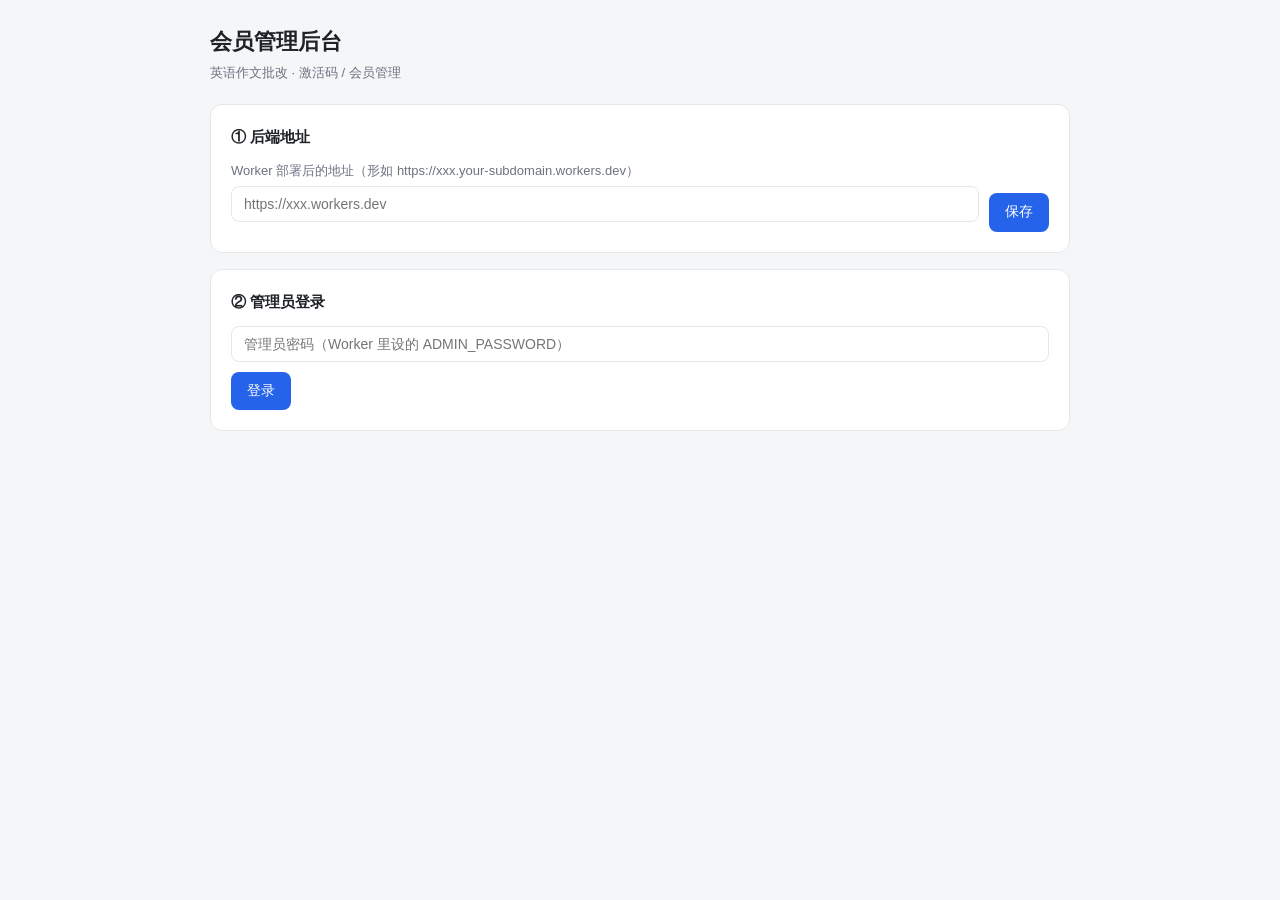
<file: admin.html>
<!DOCTYPE html>
<html lang="zh-CN">
<head>
<meta charset="UTF-8">
<meta name="viewport" content="width=device-width, initial-scale=1.0">
<title>会员管理后台 · 英语作文批改</title>
<style>
  :root {
    --bg: #f5f6f8; --card: #ffffff; --text: #1f2328; --muted: #6b7280;
    --border: #e5e7eb; --primary: #2563eb; --primary-dark: #1d4ed8;
    --danger: #dc2626; --success: #16a34a; --warning: #d97706;
  }
  * { box-sizing: border-box; margin: 0; padding: 0; }
  body { font-family: -apple-system, "Segoe UI", "Microsoft YaHei", sans-serif; background: var(--bg); color: var(--text); padding: 24px; line-height: 1.6; }
  .container { max-width: 860px; margin: 0 auto; }
  h1 { font-size: 22px; margin-bottom: 4px; }
  .sub { color: var(--muted); font-size: 13px; margin-bottom: 20px; }
  .card { background: var(--card); border: 1px solid var(--border); border-radius: 12px; padding: 20px; margin-bottom: 16px; }
  .card h2 { font-size: 15px; margin-bottom: 12px; }
  label { font-size: 13px; color: var(--muted); display: block; margin-bottom: 4px; }
  input, select { width: 100%; padding: 9px 12px; border: 1px solid var(--border); border-radius: 8px; font-size: 14px; margin-bottom: 10px; }
  input:focus, select:focus { outline: none; border-color: var(--primary); }
  button { background: var(--primary); color: #fff; border: none; padding: 10px 16px; border-radius: 8px; font-size: 14px; cursor: pointer; }
  button:hover { background: var(--primary-dark); }
  button.secondary { background: #fff; color: var(--text); border: 1px solid var(--border); }
  button.danger { background: var(--danger); }
  .row { display: flex; gap: 10px; align-items: flex-end; }
  .row > div { flex: 1; }
  .row button { height: 39px; flex: 0 0 auto; }
  table { width: 100%; border-collapse: collapse; font-size: 13px; }
  th, td { text-align: left; padding: 8px 10px; border-bottom: 1px solid var(--border); }
  th { color: var(--muted); font-weight: 500; }
  .badge { padding: 2px 8px; border-radius: 10px; font-size: 12px; }
  .badge.active { background: #dcfce7; color: var(--success); }
  .badge.expired { background: #fee2e2; color: var(--danger); }
  .badge.used { background: #f3f4f6; color: var(--muted); }
  .badge.unused { background: #dcfce7; color: var(--success); }
  .codes-result { margin-top: 10px; }
  .code-item { font-family: monospace; font-size: 14px; background: #f9fafb; border: 1px dashed var(--border); border-radius: 6px; padding: 6px 10px; margin-bottom: 6px; display: flex; justify-content: space-between; align-items: center; }
  .code-item button { padding: 4px 10px; font-size: 12px; }
  .toast { position: fixed; top: 20px; left: 50%; transform: translateX(-50%); background: #111827; color: #fff; padding: 10px 20px; border-radius: 8px; font-size: 14px; display: none; z-index: 99; }
  .hint { font-size: 12px; color: var(--muted); margin-top: 6px; }
</style>
</head>
<body>
<div class="container">
  <h1>会员管理后台</h1>
  <div class="sub">英语作文批改 · 激活码 / 会员管理</div>

  <div class="card">
    <h2>① 后端地址</h2>
    <div class="row">
      <div><label>Worker 部署后的地址（形如 https://xxx.your-subdomain.workers.dev）</label>
      <input id="apiBase" placeholder="https://xxx.workers.dev"></div>
      <button onclick="saveBase()">保存</button>
    </div>
  </div>

  <div class="card" id="loginCard">
    <h2>② 管理员登录</h2>
    <input type="password" id="pwd" placeholder="管理员密码（Worker 里设的 ADMIN_PASSWORD）">
    <button onclick="login()">登录</button>
  </div>

  <div id="mainPanel" style="display:none;">
    <div class="card">
      <h2>③ 生成激活码</h2>
      <div class="row">
        <div><label>会员时长</label>
        <select id="days">
          <option value="30">30 天</option>
          <option value="90">90 天</option>
          <option value="180">180 天</option>
          <option value="365">365 天</option>
        </select></div>
        <div><label>数量</label><input id="count" type="number" value="1" min="1" max="100"></div>
        <button onclick="genCodes()">生成</button>
      </div>
      <div class="codes-result" id="codesResult"></div>
    </div>

    <div class="card">
      <h2>④ 用户列表</h2>
      <table>
        <thead><tr><th>手机号 / 账号</th><th>会员到期</th><th>状态</th></tr></thead>
        <tbody id="usersBody"><tr><td colspan="3" style="color:var(--muted)">点击下方按钮加载</td></tr></tbody>
      </table>
      <button class="secondary" onclick="loadUsers()" style="margin-top:10px">刷新用户</button>
    </div>

    <div class="card">
      <h2>⑤ 激活码列表</h2>
      <table>
        <thead><tr><th>激活码</th><th>时长</th><th>状态</th><th>使用者</th></tr></thead>
        <tbody id="codesBody"><tr><td colspan="4" style="color:var(--muted)">点击下方按钮加载</td></tr></tbody>
      </table>
      <button class="secondary" onclick="loadCodes()" style="margin-top:10px">刷新激活码</button>
    </div>

    <button class="danger" onclick="logout()">退出登录</button>
  </div>
</div>

<div class="toast" id="toast"></div>

<script>
  const $ = (id) => document.getElementById(id);
  const api = () => (localStorage.getItem('eg_admin_base') || '').replace(/\/+$/, '');
  const token = () => localStorage.getItem('eg_admin_token') || '';

  function toast(msg) {
    const t = $('toast'); t.textContent = msg; t.style.display = 'block';
    clearTimeout(t._timer); t._timer = setTimeout(() => { t.style.display = 'none'; }, 2500);
  }

  function saveBase() {
    const b = $('apiBase').value.trim().replace(/\/+$/, '');
    localStorage.setItem('eg_admin_base', b);
    toast(b ? '后端地址已保存' : '后端地址已清空');
  }

  async function req(path, method, body, useToken) {
    const base = api();
    if (!base) { toast('请先填写并保存后端地址'); throw new Error('no base'); }
    const headers = { 'Content-Type': 'application/json' };
    if (useToken && token()) headers['Authorization'] = 'Bearer ' + token();
    const res = await fetch(base + path, { method, headers, body: body ? JSON.stringify(body) : undefined });
    const data = await res.json().catch(() => ({}));
    if (!res.ok) { toast(data.error || ('请求失败 HTTP ' + res.status)); throw new Error(data.error || 'fail'); }
    return data;
  }

  async function login() {
    try {
      const data = await req('/api/admin/login', 'POST', { password: $('pwd').value }, false);
      localStorage.setItem('eg_admin_token', data.token);
      $('loginCard').style.display = 'none';
      $('mainPanel').style.display = 'block';
      toast('登录成功');
      loadUsers(); loadCodes();
    } catch (e) {}
  }

  function logout() {
    localStorage.removeItem('eg_admin_token');
    $('loginCard').style.display = 'block';
    $('mainPanel').style.display = 'none';
    toast('已退出');
  }

  async function genCodes() {
    try {
      const data = await req('/api/admin/gencode', 'POST', {
        days: parseInt($('days').value, 10),
        count: parseInt($('count').value, 10) || 1,
      }, true);
      $('codesResult').innerHTML = '<h2 style="margin-top:12px">本次生成的激活码（请复制发给用户）</h2>' +
        data.codes.map(c => `<div class="code-item"><span>${c}</span><button onclick="copyCode('${c}', this)">复制</button></div>`).join('');
      toast('已生成 ' + data.codes.length + ' 个激活码');
      loadCodes();
    } catch (e) {}
  }

  function copyCode(code, btn) {
    navigator.clipboard.writeText(code).then(() => { btn.textContent = '已复制'; setTimeout(() => btn.textContent = '复制', 1500); });
  }

  function fmtTime(ms) {
    if (!ms) return '—';
    const d = new Date(ms);
    return d.getFullYear() + '-' + String(d.getMonth() + 1).padStart(2, '0') + '-' + String(d.getDate()).padStart(2, '0');
  }

  async function loadUsers() {
    try {
      const data = await req('/api/admin/users', 'GET', null, true);
      $('usersBody').innerHTML = data.users.length ? data.users.map(u =>
        `<tr><td>${u.phone}</td><td>${fmtTime(u.expiresAt)}</td><td><span class="badge ${u.active ? 'active' : 'expired'}">${u.active ? '有效' : '已过期'}</span></td></tr>`
      ).join('') : '<tr><td colspan="3" style="color:var(--muted)">暂无用户</td></tr>';
    } catch (e) {}
  }

  async function loadCodes() {
    try {
      const data = await req('/api/admin/codes', 'GET', null, true);
      $('codesBody').innerHTML = data.codes.length ? data.codes.map(c =>
        `<tr><td style="font-family:monospace">${c.code}</td><td>${c.days} 天</td><td><span class="badge ${c.used ? 'used' : 'unused'}">${c.used ? '已用' : '未用'}</span></td><td>${c.usedBy || '—'}</td></tr>`
      ).join('') : '<tr><td colspan="4" style="color:var(--muted)">暂无激活码</td></tr>';
    } catch (e) {}
  }

  // 初始化
  $('apiBase').value = localStorage.getItem('eg_admin_base') || '';
  if (token()) {
    // 尝试恢复登录态
    loadUsers().then(() => { $('loginCard').style.display = 'none'; $('mainPanel').style.display = 'block'; })
      .catch(() => { localStorage.removeItem('eg_admin_token'); });
  }
</script>
</body>
</html>
</file>
